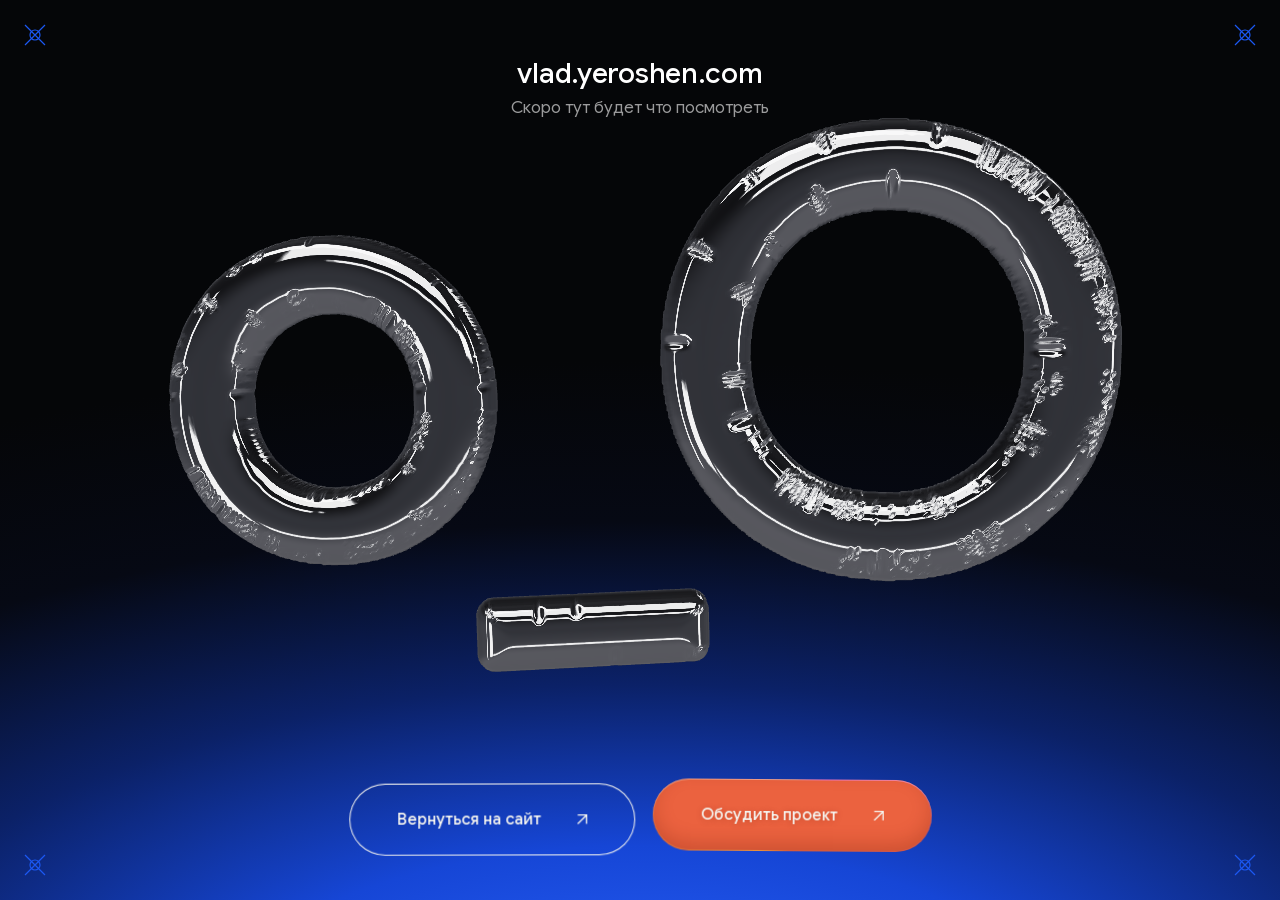
<file: index.html>
<!doctype html>
<html lang="ru">
<head>
<meta charset="utf-8">
<meta name="viewport" content="width=device-width, initial-scale=1">
<title>Портфолио — Ерошенко Влад</title>
<meta name="description" content="Скоро тут будет что посмотреть">
<meta name="theme-color" content="#050608">
<link rel="icon" href="/favicon.ico" sizes="any">
<link rel="icon" type="image/png" sizes="48x48" href="/favicon-48.png">
<link rel="icon" type="image/png" sizes="96x96" href="/favicon-96.png">
<link rel="apple-touch-icon" href="/apple-touch-icon.png">
<link rel="stylesheet" href="/fonts/fonts.css">
<style>
  :root {
    --bg: #050608;
    --blue: #1b58f3;
    --fg: #ffffff;
    --muted: rgba(255, 255, 255, 0.6);
    --orange: #eb623f;
  }
  * { box-sizing: border-box; margin: 0; padding: 0; }
  html, body { height: 100%; }
  body {
    background:
      radial-gradient(120% 75% at 50% 115%, #2a63ff 0%, #1646d6 28%, #0b2167 52%, #060914 76%, var(--bg) 100%),
      var(--bg);
    color: var(--fg);
    font-family: "Google Sans", system-ui, sans-serif;
    overflow: hidden;
    -webkit-font-smoothing: antialiased;
  }
  #scene {
    position: fixed;
    inset: 0;
    width: 100%;
    height: 100%;
    display: block;
    cursor: grab;
    touch-action: none;
  }
  #scene:active { cursor: grabbing; }
  .mark {
    position: fixed;
    width: 22px;
    height: 22px;
    color: var(--blue);
    pointer-events: none;
  }
  .mark.tl { top: 24px; left: 24px; }
  .mark.tr { top: 24px; right: 24px; }
  .mark.bl { bottom: 24px; left: 24px; }
  .mark.br { bottom: 24px; right: 24px; }
  .fallback {
    position: fixed;
    inset: 0;
    display: none;
    place-items: center;
    font-size: clamp(96px, 26vw, 300px);
    font-weight: 500;
    color: var(--blue);
  }
  .no-webgl .fallback { display: grid; }
  .caption {
    position: fixed;
    left: 0;
    right: 0;
    top: max(56px, env(safe-area-inset-top));
    padding: 0 16px;
    text-align: center;
    pointer-events: none;
  }
  .caption a {
    color: inherit;
    text-decoration: none;
    pointer-events: auto;
    transition: opacity 0.2s;
  }
  .caption a:hover, .caption a:focus-visible { opacity: 0.75; }

  /* The CTA from the home page (yeroshen.com), centred at the bottom */
  .cta-slot {
    position: fixed;
    left: 0;
    right: 0;
    bottom: max(48px, env(safe-area-inset-bottom));
    display: flex;
    flex-wrap: wrap;
    justify-content: center;
    gap: 16px;
    padding: 0 16px;
    pointer-events: none;
  }
  .cta {
    display: inline-flex;
    align-items: center;
    gap: 36px;
    height: 72px;
    padding: 0 48px;
    border-radius: 48px;
    background: var(--orange);
    color: #f5f4ef;
    font-size: 16px;
    font-weight: 500;
    line-height: 20px;
    text-decoration: none;
    pointer-events: auto;
    transition: filter 0.2s;
  }
  .cta:hover, .cta:focus-visible { filter: brightness(1.08); }
  /* Same size as the CTA, white outline instead of the fill */
  .cta-ghost { background: transparent; box-shadow: inset 0 0 0 1px #f5f4ef; transition: background-color 0.2s; will-change: transform; }
  .cta-ghost:hover, .cta-ghost:focus-visible { filter: none; background: rgba(245, 244, 239, 0.08); }
  .arrow { width: 10px; height: 10px; flex: none; }
  /* With JS the CTA becomes glossy orange glass: a hairline rim lit at two
     corners, light that turns towards the cursor, a 3D tilt and a light
     magnetic pull. The fill stays solid: over the empty dark page a see-through
     glass only muddies the colour. .is-glass is added by the script; without
     JS the plain orange button stays. */
  @media screen {
    .cta.is-glass {
      position: relative;
      isolation: isolate;           /* the rim sits under the label */
      --pink: 236, 72, 255;
      --gold: 255, 214, 74;
      background: var(--orange);
      box-shadow:
        inset 0 1px 0 rgba(255, 255, 255, 0.35),
        inset 0 -8px 18px rgba(120, 30, 10, 0.25);
      text-shadow: 0 1px 6px rgba(120, 30, 10, 0.3);
      will-change: transform;
    }
    .cta.is-glass::after {
      content: "";
      position: absolute;
      inset: 0;
      z-index: -1;
      border-radius: inherit;
      pointer-events: none;
    }
    /* The rim: a hairline that burns pink at one corner and gold at the
       opposite one, fading to faint glass in between. --ga turns it. */
    .cta.is-glass::after {
      padding: 1px;
      opacity: 0.48;
      filter: blur(0.4px);
      background: conic-gradient(from var(--ga, 45deg),
        rgb(var(--pink)) 0deg, rgba(var(--pink), 0.35) 40deg,
        rgba(255, 255, 255, 0.1) 80deg, rgba(255, 255, 255, 0.1) 140deg,
        rgba(var(--gold), 0.35) 150deg, rgb(var(--gold)) 180deg, rgba(var(--gold), 0.35) 220deg,
        rgba(255, 255, 255, 0.1) 260deg, rgba(255, 255, 255, 0.1) 320deg,
        rgba(var(--pink), 0.35) 330deg, rgb(var(--pink)) 360deg);
      -webkit-mask: linear-gradient(#000 0 0) content-box, linear-gradient(#000 0 0);
      -webkit-mask-composite: xor;
      mask-composite: exclude;
    }
    .cta.is-glass:hover, .cta.is-glass:focus-visible { filter: none; }
  }
  @media (max-width: 760px) {
    .cta { height: 60px; padding: 0 32px; gap: 24px; }
  }
  .caption h1 {
    font-size: clamp(20px, 2.4vw, 28px);
    font-weight: 500;
    letter-spacing: -0.01em;
  }
  .caption p {
    margin-top: 6px;
    font-size: clamp(14px, 1.4vw, 17px);
    font-weight: 400;
    color: var(--muted);
  }
</style>
</head>
<body>
<canvas id="scene" aria-label="Трёхмерный смайлик o_O"></canvas>
<div class="fallback" aria-hidden="true">o_O</div>

<svg width="0" height="0" style="position:absolute" aria-hidden="true">
  <symbol id="reg" viewBox="0 0 22 22" fill="none" stroke="currentColor" stroke-width="1.2">
    <circle cx="11" cy="11" r="5"/>
    <path d="M1 1 21 21M21 1 1 21"/>
  </symbol>
</svg>
<svg class="mark tl" aria-hidden="true"><use href="#reg"/></svg>
<svg class="mark tr" aria-hidden="true"><use href="#reg"/></svg>
<svg class="mark bl" aria-hidden="true"><use href="#reg"/></svg>
<svg class="mark br" aria-hidden="true"><use href="#reg"/></svg>

<div class="caption">
  <h1><a href="https://vlad.yeroshen.com/">vlad.yeroshen.com</a></h1>
  <p>Скоро тут будет что посмотреть</p>
</div>

<div class="cta-slot">
  <a class="cta cta-ghost" href="https://yeroshen.com/">Вернуться на сайт
    <svg class="arrow" viewBox="0 0 11.2803 11.2803" fill="none" aria-hidden="true"><path d="M0.53033 10.75L10.5303 0.75M10.5303 10.75V0.75H0.53033" stroke-width="1.5" stroke="currentColor"/></svg></a>
  <a class="cta cta-main" href="https://t.me/adam_showw" target="_blank" rel="noopener">Обсудить проект
    <svg class="arrow" viewBox="0 0 11.2803 11.2803" fill="none" aria-hidden="true"><path d="M0.53033 10.75L10.5303 0.75M10.5303 10.75V0.75H0.53033" stroke-width="1.5" stroke="currentColor"/></svg></a>
</div>
<script>
  // Glass CTA: a slow drifting float, and a light magnetic lean and 3D tilt
  // towards a nearby cursor. The glass itself never changes shape: only
  // position and a tilt in perspective.
  // Works with a mouse and with a finger; the hover effects need a mouse.
  // Both buttons float, each on its own phase; only the CTA gets the lit rim.
  function floatButton(glass, phase, lit) {
    const still = matchMedia("(prefers-reduced-motion: reduce)");
    const BASE = 0;
    const MAGNET = 275;         // cursor distance at which the glass starts to lean
    let pos = { x: 0, y: 0 }, vel = { x: 0, y: 0 }, lean = { x: 0, y: 0 }, leanTo = { x: 0, y: 0 };
    let rx = 0, rxVel = 0, ry = 0, ryVel = 0, hoverTilt = { x: 0, y: 0 }, sway = 1;
    const REST_GLOW = Math.PI / 4;   // pink corner top-right, gold bottom-left
    let glow = REST_GLOW, glowTo = REST_GLOW;
    let raf = 0, last = 0, t0 = performance.now();

    // Damped spring step: stiffness from the angular frequency w, damping ratio z
    function spring(x, v, target, w, z, dt) {
      const a = -w * w * (x - target) - 2 * z * w * v;
      v += a * dt;
      return [x + v * dt, v];
    }

    function frame(now) {
      const dt = Math.min((now - (last || now)) / 1000, 1 / 30) || 1 / 60;
      last = now;
      const t = (now - t0) / 1000 + phase;
      const calm = still.matches;
      // The magnetic lean eases in rather than jumping with every mouse event
      const ease = 1 - Math.exp(-dt * 2.2);
      lean.x += (leanTo.x - lean.x) * ease;
      lean.y += (leanTo.y - lean.y) * ease;

      const z = calm ? 1 : 0.75;
      [pos.x, vel.x] = spring(pos.x, vel.x, lean.x, 7, z, dt);
      [pos.y, vel.y] = spring(pos.y, vel.y, lean.y, 7, z, dt);

      // 3D tilt: towards the cursor at rest, into the motion while moving.
      // A critically damped spring, so it settles without wobbling.
      const clamp = (v) => Math.max(-12, Math.min(12, v));
      const ryTo = clamp(hoverTilt.y + vel.x * 0.006);
      const rxTo = clamp(hoverTilt.x - vel.y * 0.006);
      [ry, ryVel] = spring(ry, ryVel, ryTo, 6, 1, dt);
      [rx, rxVel] = spring(rx, rxVel, rxTo, 6, 1, dt);
      const speed = Math.hypot(vel.x, vel.y);

      // The drift fades out while held and back in once the glass has settled
      const settled = speed < 40 && Math.hypot(pos.x - lean.x, pos.y - lean.y) < 6;
      sway += ((settled && !calm ? 1 : 0) - sway) * (1 - Math.exp(-dt * (settled ? 0.9 : 6)));
      const fx = Math.sin(t * 0.36 + 0.5) * 1.6 * sway;
      const fy = (Math.sin(t * 0.8) * 2.6 + Math.sin(t * 0.47 + 1.3) * 1.4) * sway;
      const fr = (Math.sin(t * 0.6 + 1) * 0.45 + Math.sin(t * 0.29) * 0.25) * sway;

      glass.style.transform =
        `perspective(900px) translate(${pos.x + fx}px, ${pos.y + fy}px) ` +
        `rotate(${BASE + fr}deg) rotateX(${rx}deg) rotateY(${ry}deg)`;

      // Turn the lit corners towards the cursor (or, at rest, back to top-right),
      // the short way round
      const turn = Math.atan2(Math.sin(glowTo - glow), Math.cos(glowTo - glow));
      glow += turn * (1 - Math.exp(-dt * 2));
      glass.style.setProperty("--ga", `${glow * 180 / Math.PI}deg`);
      raf = requestAnimationFrame(frame);
    }

    // Magnetic hover: a nearby cursor pulls the resting glass a few pixels towards it
    function hover(e) {
      if (e.pointerType !== "mouse" || still.matches) return;
      const r = glass.getBoundingClientRect();
      const dx = e.clientX - (r.left + r.width / 2), dy = e.clientY - (r.top + r.height / 2);
      const d = Math.hypot(dx, dy) - r.width / 2;
      const pull = d < MAGNET ? (1 - Math.max(d, 0) / MAGNET) * 0.042 : 0;
      // CSS angle: 0 points up, clockwise. The pill is wide, so squash the
      // horizontal distance a little or the light would hug the short ends.
      glowTo = d < MAGNET * 2 ? Math.atan2(dx * 0.45, -dy) : REST_GLOW;
      leanTo = { x: Math.max(-8.3, Math.min(8.3, dx * pull)), y: Math.max(-5.5, Math.min(5.5, dy * pull)) };
      // Turn the face towards the cursor, as if the glass were looking at it
      const near = d < MAGNET ? 1 - Math.max(d, 0) / MAGNET : 0;
      hoverTilt = {
        x: -Math.max(-1, Math.min(1, dy / r.height)) * 8 * near,
        y: Math.max(-1, Math.min(1, dx / (r.width / 2))) * 8 * near,
      };
    }

    function setup() {
      if (lit) glass.classList.add("is-glass");
      raf = requestAnimationFrame(frame);
    }
    addEventListener("pointermove", hover, { passive: true });
    document.addEventListener("pointerleave", () => { leanTo = { x: 0, y: 0 }; hoverTilt = { x: 0, y: 0 }; glowTo = REST_GLOW; });
    setup();
  }
  floatButton(document.querySelector(".cta-ghost"), 2.7, false);
  floatButton(document.querySelector(".cta-main"), 0, true);
</script>

<script type="importmap">
{ "imports": {
  "three": "/vendor/three/three.module.min.js",
  "three/addons/": "/vendor/three/jsm/"
} }
</script>
<script type="module">
import * as THREE from "three";
import { mergeVertices } from "three/addons/utils/BufferGeometryUtils.js";

const canvas = document.getElementById("scene");
let renderer;
try {
  renderer = new THREE.WebGLRenderer({ canvas, antialias: true, alpha: true });
} catch (e) {
  document.documentElement.classList.add("no-webgl");
  throw e;
}
renderer.setPixelRatio(Math.min(window.devicePixelRatio, 2));
renderer.setClearColor(0x000000, 0);
renderer.toneMapping = THREE.ACESFilmicToneMapping;
renderer.toneMappingExposure = 1.0;

const scene = new THREE.Scene();
const camera = new THREE.PerspectiveCamera(35, 1, 0.1, 100);

// Studio environment: near-black room, a hard blue floor glow and a set of
// thin white strips — chrome reads as foil only with high-contrast reflections
function buildEnvironment() {
  const env = new THREE.Scene();
  const dome = new THREE.Mesh(
    new THREE.SphereGeometry(20, 64, 32),
    new THREE.ShaderMaterial({
      side: THREE.BackSide,
      vertexShader: `varying vec3 vDir; void main(){ vDir = normalize(position); gl_Position = projectionMatrix * modelViewMatrix * vec4(position,1.); }`,
      fragmentShader: `varying vec3 vDir; void main(){
        float h = vDir.y;
        vec3 top = vec3(0.01, 0.01, 0.012);
        vec3 mid = vec3(0.06, 0.062, 0.07);
        vec3 bot = vec3(0.14, 0.14, 0.15);
        vec3 c = h > 0. ? mix(mid, top, smoothstep(0., .5, h)) : mix(mid, bot, smoothstep(0.05, .55, -h));
        gl_FragColor = vec4(c, 1.);
      }`,
    })
  );
  env.add(dome);
  const strip = (w, h, x, y, z, intensity) => {
    const m = new THREE.Mesh(
      new THREE.PlaneGeometry(w, h),
      new THREE.MeshBasicMaterial({ color: new THREE.Color(1, 1, 1).multiplyScalar(intensity), side: THREE.DoubleSide })
    );
    m.position.set(x, y, z);
    m.lookAt(0, 0, 0);
    env.add(m);
  };
  strip(14, 6, 0, 9, 9, 2.2);     // broad soft key, above-front
  strip(12, 2.2, -4, 9, 5, 5);    // key, top-left
  strip(1.2, 10, 9, 1, 5, 4);     // tall rim, right
  strip(0.6, 10, -9, 0, 6, 2.5);  // thin left strip
  strip(8, 0.5, 0, 4, 11, 3);     // front top line
  strip(3, 3, 6, 6, -8, 2);       // back-right
  strip(2.5, 1.6, 5, 3, 9, 4);    // small window, front-right
  strip(1.6, 2.4, -6, -2, 8, 3);  // small window, low-left
  strip(10, 0.35, 0, -3, 9, 2.5); // low horizontal line
  const pmrem = new THREE.PMREMGenerator(renderer);
  return pmrem.fromScene(env, 0).texture;
}
scene.environment = buildEnvironment();

const chrome = new THREE.MeshPhysicalMaterial({
  color: 0xd9dade,
  metalness: 1,
  roughness: 0.05,
  envMapIntensity: 1.15,
});

// --- Foil balloon glyphs ---------------------------------------------------
// A glyph is rasterised, turned into a signed distance field, and inflated:
// height grows like a circle profile from the outline inwards, so the edge is
// a welded seam and the faces are puffy. Pleats ripple near the seam.

const INF = 1e20;
function edt1d(f, n, d, v, z) {
  let k = 0;
  v[0] = 0; z[0] = -INF; z[1] = INF;
  for (let q = 1; q < n; q++) {
    let s = ((f[q] + q * q) - (f[v[k]] + v[k] * v[k])) / (2 * q - 2 * v[k]);
    while (s <= z[k]) {
      k--;
      s = ((f[q] + q * q) - (f[v[k]] + v[k] * v[k])) / (2 * q - 2 * v[k]);
    }
    k++; v[k] = q; z[k] = s; z[k + 1] = INF;
  }
  k = 0;
  for (let q = 0; q < n; q++) {
    while (z[k + 1] < q) k++;
    d[q] = (q - v[k]) * (q - v[k]) + f[v[k]];
  }
}
// Squared Euclidean distance transform (Felzenszwalb & Huttenlocher)
function edt(grid, w, h) {
  const n = Math.max(w, h);
  const f = new Float64Array(n), d = new Float64Array(n);
  const v = new Int32Array(n), z = new Float64Array(n + 1);
  for (let x = 0; x < w; x++) {
    for (let y = 0; y < h; y++) f[y] = grid[y * w + x];
    edt1d(f, h, d, v, z);
    for (let y = 0; y < h; y++) grid[y * w + x] = d[y];
  }
  for (let y = 0; y < h; y++) {
    for (let x = 0; x < w; x++) f[x] = grid[y * w + x];
    edt1d(f, w, d, v, z);
    for (let x = 0; x < w; x++) grid[y * w + x] = d[x];
  }
  return grid;
}

function shapeSDF(w, h, draw, blurPx) {
  const c = document.createElement("canvas");
  c.width = w; c.height = h;
  const ctx = c.getContext("2d", { willReadFrequently: true });
  ctx.filter = `blur(${blurPx}px)`;  // rounds the corners like an inflated outline
  ctx.fillStyle = ctx.strokeStyle = "#fff";
  draw(ctx, w / 2, h / 2);
  const alpha = ctx.getImageData(0, 0, w, h).data;
  const toIn = new Float64Array(w * h), toOut = new Float64Array(w * h);
  for (let i = 0; i < w * h; i++) {
    const inside = alpha[i * 4 + 3] > 127;
    toIn[i] = inside ? 0 : INF;
    toOut[i] = inside ? INF : 0;
  }
  edt(toIn, w, h); edt(toOut, w, h);
  const sd = new Float32Array(w * h);
  for (let i = 0; i < w * h; i++) {
    sd[i] = toOut[i] > 0 ? Math.sqrt(toOut[i]) - 0.5 : -(Math.sqrt(toIn[i]) - 0.5);
  }
  return { sd, w, h };
}

const hash = (n) => { const x = Math.sin(n * 127.1 + 311.7) * 43758.5453; return x - Math.floor(x); };
const smooth = (a, b, x) => { const t = Math.max(0, Math.min(1, (x - a) / (b - a))); return t * t * (3 - 2 * t); };

function balloonShape({ sd, w, h }, { scale, step = 2, seed = 0 }) {
  const at = (x, y) => {
    x = Math.max(0, Math.min(w - 1.001, x)); y = Math.max(0, Math.min(h - 1.001, y));
    const x0 = x | 0, y0 = y | 0, fx = x - x0, fy = y - y0;
    const i = y0 * w + x0;
    return (sd[i] * (1 - fx) + sd[i + 1] * fx) * (1 - fy) + (sd[i + w] * (1 - fx) + sd[i + w + 1] * fx) * fy;
  };
  let maxD = 0;
  for (let i = 0; i < sd.length; i++) maxD = Math.max(maxD, sd[i]);
  const D = maxD * 0.92;            // half stroke width, px
  const puff = 0.95;                // thickness relative to stroke width
  const pleatK = (Math.PI * 2) / (D * 1.1);

  const nx = Math.ceil(w / step), ny = Math.ceil(h / step);
  const cols = nx + 1;
  const sdv = new Float32Array(cols * (ny + 1));
  for (let j = 0; j <= ny; j++) for (let i = 0; i <= nx; i++) sdv[j * cols + i] = at(i * step, j * step);
  const used = new Uint8Array(cols * (ny + 1));
  const cells = [];
  for (let j = 0; j < ny; j++) for (let i = 0; i < nx; i++) {
    const a = j * cols + i, b = a + 1, d = a + cols, c = d + 1;
    if (sdv[a] > 0 || sdv[b] > 0 || sdv[c] > 0 || sdv[d] > 0) {
      cells.push(a, b, c, d);
      used[a] = used[b] = used[c] = used[d] = 1;
    }
  }

  const front = new Map();
  const verts = [];
  const cx = w / 2, cy = h / 2;
  const px2 = new Float32Array(used.length * 2), sv = new Float32Array(used.length);
  const hv = new Float32Array(used.length), along = new Float32Array(used.length);
  for (let k = 0; k < used.length; k++) {
    if (!used[k]) continue;
    let x = (k % cols) * step, y = ((k / cols) | 0) * step;
    let s = sdv[k];
    let gx = at(x + 1, y) - at(x - 1, y), gy = at(x, y + 1) - at(x, y - 1);
    const gl = Math.hypot(gx, gy) || 1; gx /= gl; gy /= gl;
    if (s < 0) { x -= gx * s; y -= gy * s; s = 0; }  // snap onto the outline
    const t = s / D;
    px2[k * 2] = x; px2[k * 2 + 1] = y; sv[k] = s;
    hv[k] = Math.sqrt(Math.max(0, 1 - Math.pow(1 - Math.min(t, 1), 2)));
    along[k] = (x * -gy + y * gx) * pleatK;
  }
  // Relax the height field so the ridge along the stroke's middle becomes a
  // soft inflated dome instead of a bevel; the seam stays pinned at zero
  const tmp = new Float32Array(hv.length);
  for (let it = 0; it < 7; it++) {
    for (let k = 0; k < hv.length; k++) {
      if (!used[k] || sv[k] <= 0) { tmp[k] = hv[k]; continue; }
      let sum = 0, n = 0;
      for (const nb of [k - 1, k + 1, k - cols, k + cols]) {
        if (nb >= 0 && nb < hv.length && used[nb]) { sum += hv[nb]; n++; }
      }
      tmp[k] = n ? hv[k] * 0.3 + (sum / n) * 0.7 : hv[k];
    }
    hv.set(tmp);
  }
  for (let k = 0; k < used.length; k++) {
    if (!used[k]) continue;
    const t = sv[k] / D;
    // Sparse sharp creases: short stress lines running in from the seam,
    // each with its own length and depth, like real foil film
    const per = along[k] / (Math.PI * 2);
    const ci = Math.floor(per), local = per - ci;
    const r1 = hash(ci + seed * 97), r2 = hash(ci * 1.7 + seed * 31);
    let crease = 0;
    if (r1 > 0.5) {
      const len = 0.35 + r2 * 0.6;
      const across = Math.exp(-Math.pow((local - 0.5) / 0.1, 2));
      crease = across * (1 - smooth(len * 0.4, len, t)) * (0.5 + 0.5 * r1);
    }
    // A shallow groove just inside the outline reads as the welded seam
    const groove = Math.exp(-Math.pow(t / 0.09, 2)) * 0.18;
    const zz = D * puff * Math.sqrt(hv[k]) * (1 - 0.16 * crease - groove) * scale;
    const X = (px2[k * 2] - cx) * scale, Y = -(px2[k * 2 + 1] - cy) * scale;
    front.set(k, verts.length / 3);
    verts.push(X, Y, zz);
  }
  const frontCount = verts.length / 3;
  for (let i = 0; i < frontCount; i++) verts.push(verts[i * 3], verts[i * 3 + 1], -verts[i * 3 + 2]);

  const idx = [];
  for (let q = 0; q < cells.length; q += 4) {
    const a = front.get(cells[q]), b = front.get(cells[q + 1]), c = front.get(cells[q + 2]), d = front.get(cells[q + 3]);
    idx.push(a, d, b, b, d, c);
    idx.push(a + frontCount, b + frontCount, d + frontCount, b + frontCount, c + frontCount, d + frontCount);
  }
  const geo = new THREE.BufferGeometry();
  geo.setAttribute("position", new THREE.Float32BufferAttribute(verts, 3));
  geo.setIndex(idx);
  const merged = mergeVertices(geo, 1e-5);
  merged.computeVertexNormals();
  merged.computeBoundingBox();
  return merged;
}

// The o_O logo from o_O.svg (viewBox 768×431), rasterised at K px per unit
const LOGO = {
  big: "M593.072 354.378C567.85 354.378 544.544 350.068 523.154 341.448C501.764 332.509 483.247 320.217 467.603 304.573C452.278 288.61 440.147 269.934 431.207 248.543C422.587 226.834 418.277 203.049 418.277 177.189C418.277 151.329 422.587 127.704 431.207 106.313C440.147 84.6037 452.278 65.927 467.603 50.2834C483.247 34.3204 501.764 22.0289 523.154 13.4089C544.544 4.46964 567.85 0 593.072 0C618.293 0 641.44 4.46964 662.511 13.4089C683.901 22.0289 702.418 34.3204 718.062 50.2834C733.706 65.927 745.837 84.6037 754.457 106.313C763.397 127.704 767.866 151.329 767.866 177.189C767.866 203.049 763.397 226.834 754.457 248.543C745.837 269.934 733.706 288.61 718.062 304.573C702.418 320.217 683.901 332.509 662.511 341.448C641.44 350.068 618.293 354.378 593.072 354.378ZM593.072 313.672C612.227 313.672 629.787 310.48 645.75 304.094C662.032 297.39 675.92 288.132 687.413 276.319C699.226 264.187 708.324 249.82 714.71 233.219C721.414 216.298 724.766 197.621 724.766 177.189C724.766 156.756 721.414 138.239 714.71 121.638C708.324 104.717 699.226 90.3504 687.413 78.5378C675.92 66.4059 662.032 57.1474 645.75 50.7622C629.787 44.0578 612.227 40.7055 593.072 40.7055C573.916 40.7055 556.197 44.0578 539.915 50.7622C523.952 57.1474 510.064 66.4059 498.252 78.5378C486.758 90.3504 477.66 104.717 470.955 121.638C464.57 138.239 461.377 156.756 461.377 177.189C461.377 197.621 464.57 216.298 470.955 233.219C477.66 249.82 486.758 264.187 498.252 276.319C510.064 288.132 523.952 297.39 539.915 304.094C556.197 310.48 573.916 313.672 593.072 313.672Z",
  bar: "M258.413 395.083H430.813V431H258.413V395.083Z",
  small: "M124.511 349.589C106.633 349.589 90.0311 346.556 74.7067 340.49C59.3822 334.105 46.133 325.485 34.9589 314.63C24.1041 303.456 15.4841 290.207 9.09889 274.882C3.03296 259.558 0 242.956 0 225.078C0 207.199 3.03296 190.598 9.09889 175.273C15.4841 159.949 24.1041 146.859 34.9589 136.004C46.133 124.83 59.3822 116.21 74.7067 110.144C90.0311 103.759 106.633 100.567 124.511 100.567C142.39 100.567 158.991 103.759 174.316 110.144C189.64 116.21 202.73 124.83 213.584 136.004C224.759 146.859 233.379 159.949 239.444 175.273C245.83 190.598 249.022 207.199 249.022 225.078C249.022 242.956 245.83 259.558 239.444 274.882C233.379 290.207 224.759 303.456 213.584 314.63C202.73 325.485 189.64 334.105 174.316 340.49C158.991 346.556 142.39 349.589 124.511 349.589ZM124.511 313.672C136.962 313.672 148.456 311.597 158.991 307.447C169.527 302.977 178.626 296.911 186.288 289.249C193.95 281.267 199.856 271.849 204.007 260.994C208.476 250.14 210.711 238.167 210.711 225.078C210.711 211.988 208.476 200.016 204.007 189.161C199.856 178.306 193.95 169.048 186.288 161.386C178.626 153.404 169.527 147.338 158.991 143.188C148.456 138.718 136.962 136.483 124.511 136.483C112.06 136.483 100.567 138.718 90.0311 143.188C79.4956 147.338 70.3967 153.404 62.7344 161.386C55.0722 169.048 49.0063 178.306 44.5367 189.161C40.3863 200.016 38.3111 211.988 38.3111 225.078C38.3111 238.167 40.3863 250.14 44.5367 260.994C49.0063 271.849 55.0722 281.267 62.7344 289.249C70.3967 296.911 79.4956 302.977 90.0311 307.447C100.567 311.597 112.06 313.672 124.511 313.672Z",
};
const K = 1.3;
const U = 0.0071;                   // world units per logo unit
// Centre of each part's bounding box and its size, in logo units
const parts = {
  small: { at: [124.5, 225], size: [249, 249], grow: 30 },
  bar:   { at: [344.6, 413], size: [172.4, 36], grow: 26 },
  big:   { at: [593, 177.2], size: [349.6, 354.4], grow: 34 },
};
const PAD = 40;

const face = new THREE.Group();
scene.add(face);
const pivots = {};
Object.entries(parts).forEach(([name, p], i) => {
  const path = new Path2D(LOGO[name]);
  const w = Math.round((p.size[0] + PAD * 2) * K), h = Math.round((p.size[1] + PAD * 2) * K);
  const sdf = shapeSDF(w, h, (c, x, y) => {
    c.translate(x - p.at[0] * K, y - p.at[1] * K);
    c.scale(K, K);
    c.fill(path);
    // Thicken the eye rings: stroking the outline grows it evenly on both sides
    if (p.grow) { c.lineWidth = p.grow; c.lineJoin = "round"; c.stroke(path); }
  }, 5);
  const mesh = new THREE.Mesh(balloonShape(sdf, { scale: U / K, seed: i * 1.7 }), chrome);
  const pivot = new THREE.Group();
  pivot.add(mesh);
  pivot.position.set((p.at[0] - 384) * U, -(p.at[1] - 215.5) * U, 0);
  pivot.userData = { baseY: pivot.position.y, phase: i * 1.3 };
  face.add(pivot);
  pivots[name] = pivot;
});
const faceWidth = 768 * U;

function resize() {
  const w = window.innerWidth, h = window.innerHeight;
  renderer.setSize(w, h, false);
  camera.aspect = w / h;
  const tanHalf = Math.tan(THREE.MathUtils.degToRad(camera.fov / 2));
  const fitWidth = (faceWidth + 1.2) / (2 * tanHalf * camera.aspect);
  camera.position.set(0, 0.15, Math.max(8.6, fitWidth));
  camera.lookAt(0, -0.35, 0);
  camera.updateProjectionMatrix();
}
window.addEventListener("resize", resize);
resize();

// Pointer: face looks at the cursor; drag spins it; click makes the big eye pop
const target = new THREE.Vector2();
let dragging = false, lastX = 0, spin = 0, spinVel = 0, surprise = 0;
canvas.addEventListener("pointermove", (e) => {
  target.x = (e.clientX / window.innerWidth) * 2 - 1;
  target.y = (e.clientY / window.innerHeight) * 2 - 1;
  if (dragging) {
    spinVel = (e.clientX - lastX) * 0.01;
    spin += spinVel;
    lastX = e.clientX;
  }
});
canvas.addEventListener("pointerdown", (e) => {
  dragging = true;
  lastX = e.clientX;
  canvas.setPointerCapture(e.pointerId);
  surprise = 1;
});
canvas.addEventListener("pointerup", () => { dragging = false; });

const reduceMotion = window.matchMedia("(prefers-reduced-motion: reduce)").matches;
const amp = reduceMotion ? 0 : 1;

const clock = new THREE.Clock();
function tick() {
  const dt = Math.min(clock.getDelta(), 0.05);
  const t = clock.elapsedTime;

  if (!dragging) {
    spinVel *= 0.94;
    spin += spinVel;
    spin *= 0.97;
  }
  face.rotation.y += (target.x * 0.45 + spin - face.rotation.y) * 0.08;
  face.rotation.x += (target.y * 0.25 - face.rotation.x) * 0.08;

  surprise = Math.max(0, surprise - dt * 1.8);
  const pop = 1 + Math.sin(surprise * Math.PI) * 0.16;

  for (const p of face.children) {
    p.position.y = p.userData.baseY + Math.sin(t * 1.3 + p.userData.phase) * 0.05 * amp;
    p.rotation.y = Math.sin(t * 0.55 + p.userData.phase * 2) * 0.12 * amp;
  }
  pivots.big.scale.set(pop, pop, pop);
  pivots.small.rotation.z = Math.sin(t * 0.9) * 0.06 * amp;
  pivots.big.rotation.z = Math.sin(t * 0.7 + 1) * 0.05 * amp;
  pivots.bar.rotation.z = Math.sin(t * 1.1 + 2) * 0.05 * amp;

  renderer.render(scene, camera);
  requestAnimationFrame(tick);
}
tick();
</script>
<script>
  // Links that leave *.yeroshen.com open in a new tab; our own pages open in place
  document.addEventListener("DOMContentLoaded", () => {
    for (const a of document.querySelectorAll("a[href]")) {
      const host = new URL(a.href, location.href).hostname;
      if (host && host !== "yeroshen.com" && !host.endsWith(".yeroshen.com") && host !== location.hostname) {
        a.target = "_blank";
        a.rel = "noopener";
      }
    }
  });
</script>
</body>
</html>
</file>
<file: fonts/fonts.css>
/* Google Sans, Inter and IBM Plex Mono, served from this site instead of Google Fonts
   (no visitor IP goes to Google). Subsets: Latin, Cyrillic, symbols. */
@font-face {
  font-family: 'Google Sans';
  font-style: normal;
  font-weight: 400;
  font-display: swap;
  src: url(google-sans-400-cyrillic-ext.woff2) format('woff2');
  unicode-range: U+0460-052F, U+1C80-1C8A, U+20B4, U+2DE0-2DFF, U+A640-A69F, U+FE2E-FE2F;
}
@font-face {
  font-family: 'Google Sans';
  font-style: normal;
  font-weight: 400;
  font-display: swap;
  src: url(google-sans-400-cyrillic.woff2) format('woff2');
  unicode-range: U+0301, U+0400-045F, U+0490-0491, U+04B0-04B1, U+2116;
}
@font-face {
  font-family: 'Google Sans';
  font-style: normal;
  font-weight: 400;
  font-display: swap;
  src: url(google-sans-400-symbols.woff2) format('woff2');
  unicode-range: U+0001-000C, U+000E-001F, U+007F-009F, U+20DD-20E0, U+20E2-20E4, U+2150-218F, U+2190, U+2192, U+2194-2199, U+21AF, U+21E6-21F0, U+21F3, U+2218-2219, U+2299, U+22C4-22C6, U+2300-243F, U+2440-244A, U+2460-24FF, U+25A0-27BF, U+2800-28FF, U+2921-2922, U+2981, U+29BF, U+29EB, U+2B00-2BFF, U+4DC0-4DFF, U+FFF9-FFFB, U+10140-1018E, U+10190-1019C, U+101A0, U+101D0-101FD, U+102E0-102FB, U+10E60-10E7E, U+1D2C0-1D2D3, U+1D2E0-1D37F, U+1F000-1F0FF, U+1F100-1F1AE, U+1F1E6-1F1FF, U+1F30D-1F30F, U+1F315, U+1F31C, U+1F31E, U+1F320-1F32C, U+1F336, U+1F378, U+1F37D, U+1F382, U+1F393-1F39F, U+1F3A7-1F3A8, U+1F3AC-1F3AF, U+1F3C2, U+1F3C4-1F3C6, U+1F3CA-1F3CE, U+1F3D4-1F3E0, U+1F3ED, U+1F3F1-1F3F3, U+1F3F5-1F3F7, U+1F408, U+1F415, U+1F41F, U+1F426, U+1F43F, U+1F441-1F442, U+1F444, U+1F446-1F449, U+1F44C-1F44E, U+1F453, U+1F46A, U+1F47D, U+1F4A3, U+1F4B0, U+1F4B3, U+1F4B9, U+1F4BB, U+1F4BF, U+1F4C8-1F4CB, U+1F4D6, U+1F4DA, U+1F4DF, U+1F4E3-1F4E6, U+1F4EA-1F4ED, U+1F4F7, U+1F4F9-1F4FB, U+1F4FD-1F4FE, U+1F503, U+1F507-1F50B, U+1F50D, U+1F512-1F513, U+1F53E-1F54A, U+1F54F-1F5FA, U+1F610, U+1F650-1F67F, U+1F687, U+1F68D, U+1F691, U+1F694, U+1F698, U+1F6AD, U+1F6B2, U+1F6B9-1F6BA, U+1F6BC, U+1F6C6-1F6CF, U+1F6D3-1F6D7, U+1F6E0-1F6EA, U+1F6F0-1F6F3, U+1F6F7-1F6FC, U+1F700-1F80B, U+1F810-1F847, U+1F850-1F859, U+1F860-1F887, U+1F890-1F8AD, U+1F8B0-1F8BB, U+1F8C0-1F8C1, U+1F8D0-1F8D8, U+1F900-1F90B, U+1F93B, U+1F946, U+1F984, U+1F996, U+1F9E9, U+1FA00-1FA6F, U+1FA70-1FA7C, U+1FA80-1FAC6, U+1FAC8, U+1FACC-1FADD, U+1FADF-1FAEB, U+1FAEF-1FAFA, U+1FB00-1FBFF;
}
@font-face {
  font-family: 'Google Sans';
  font-style: normal;
  font-weight: 400;
  font-display: swap;
  src: url(google-sans-400-latin-ext.woff2) format('woff2');
  unicode-range: U+0100-02BA, U+02BD-02C5, U+02C7-02CC, U+02CE-02D7, U+02DD-02FF, U+0304, U+0308, U+0329, U+1D00-1DBF, U+1E00-1E9F, U+1EF2-1EFF, U+2020, U+20A0-20AB, U+20AD-20C4, U+2113, U+2C60-2C7F, U+A720-A7FF;
}
@font-face {
  font-family: 'Google Sans';
  font-style: normal;
  font-weight: 400;
  font-display: swap;
  src: url(google-sans-400-latin.woff2) format('woff2');
  unicode-range: U+0000-00FF, U+0131, U+0152-0153, U+02BB-02BC, U+02C6, U+02DA, U+02DC, U+0304, U+0308, U+0329, U+2000-206F, U+20AC, U+2122, U+2191, U+2193, U+2212, U+2215, U+FEFF, U+FFFD;
}
@font-face {
  font-family: 'Google Sans';
  font-style: normal;
  font-weight: 500;
  font-display: swap;
  src: url(google-sans-400-cyrillic-ext.woff2) format('woff2');
  unicode-range: U+0460-052F, U+1C80-1C8A, U+20B4, U+2DE0-2DFF, U+A640-A69F, U+FE2E-FE2F;
}
@font-face {
  font-family: 'Google Sans';
  font-style: normal;
  font-weight: 500;
  font-display: swap;
  src: url(google-sans-400-cyrillic.woff2) format('woff2');
  unicode-range: U+0301, U+0400-045F, U+0490-0491, U+04B0-04B1, U+2116;
}
@font-face {
  font-family: 'Google Sans';
  font-style: normal;
  font-weight: 500;
  font-display: swap;
  src: url(google-sans-400-symbols.woff2) format('woff2');
  unicode-range: U+0001-000C, U+000E-001F, U+007F-009F, U+20DD-20E0, U+20E2-20E4, U+2150-218F, U+2190, U+2192, U+2194-2199, U+21AF, U+21E6-21F0, U+21F3, U+2218-2219, U+2299, U+22C4-22C6, U+2300-243F, U+2440-244A, U+2460-24FF, U+25A0-27BF, U+2800-28FF, U+2921-2922, U+2981, U+29BF, U+29EB, U+2B00-2BFF, U+4DC0-4DFF, U+FFF9-FFFB, U+10140-1018E, U+10190-1019C, U+101A0, U+101D0-101FD, U+102E0-102FB, U+10E60-10E7E, U+1D2C0-1D2D3, U+1D2E0-1D37F, U+1F000-1F0FF, U+1F100-1F1AE, U+1F1E6-1F1FF, U+1F30D-1F30F, U+1F315, U+1F31C, U+1F31E, U+1F320-1F32C, U+1F336, U+1F378, U+1F37D, U+1F382, U+1F393-1F39F, U+1F3A7-1F3A8, U+1F3AC-1F3AF, U+1F3C2, U+1F3C4-1F3C6, U+1F3CA-1F3CE, U+1F3D4-1F3E0, U+1F3ED, U+1F3F1-1F3F3, U+1F3F5-1F3F7, U+1F408, U+1F415, U+1F41F, U+1F426, U+1F43F, U+1F441-1F442, U+1F444, U+1F446-1F449, U+1F44C-1F44E, U+1F453, U+1F46A, U+1F47D, U+1F4A3, U+1F4B0, U+1F4B3, U+1F4B9, U+1F4BB, U+1F4BF, U+1F4C8-1F4CB, U+1F4D6, U+1F4DA, U+1F4DF, U+1F4E3-1F4E6, U+1F4EA-1F4ED, U+1F4F7, U+1F4F9-1F4FB, U+1F4FD-1F4FE, U+1F503, U+1F507-1F50B, U+1F50D, U+1F512-1F513, U+1F53E-1F54A, U+1F54F-1F5FA, U+1F610, U+1F650-1F67F, U+1F687, U+1F68D, U+1F691, U+1F694, U+1F698, U+1F6AD, U+1F6B2, U+1F6B9-1F6BA, U+1F6BC, U+1F6C6-1F6CF, U+1F6D3-1F6D7, U+1F6E0-1F6EA, U+1F6F0-1F6F3, U+1F6F7-1F6FC, U+1F700-1F80B, U+1F810-1F847, U+1F850-1F859, U+1F860-1F887, U+1F890-1F8AD, U+1F8B0-1F8BB, U+1F8C0-1F8C1, U+1F8D0-1F8D8, U+1F900-1F90B, U+1F93B, U+1F946, U+1F984, U+1F996, U+1F9E9, U+1FA00-1FA6F, U+1FA70-1FA7C, U+1FA80-1FAC6, U+1FAC8, U+1FACC-1FADD, U+1FADF-1FAEB, U+1FAEF-1FAFA, U+1FB00-1FBFF;
}
@font-face {
  font-family: 'Google Sans';
  font-style: normal;
  font-weight: 500;
  font-display: swap;
  src: url(google-sans-400-latin-ext.woff2) format('woff2');
  unicode-range: U+0100-02BA, U+02BD-02C5, U+02C7-02CC, U+02CE-02D7, U+02DD-02FF, U+0304, U+0308, U+0329, U+1D00-1DBF, U+1E00-1E9F, U+1EF2-1EFF, U+2020, U+20A0-20AB, U+20AD-20C4, U+2113, U+2C60-2C7F, U+A720-A7FF;
}
@font-face {
  font-family: 'Google Sans';
  font-style: normal;
  font-weight: 500;
  font-display: swap;
  src: url(google-sans-400-latin.woff2) format('woff2');
  unicode-range: U+0000-00FF, U+0131, U+0152-0153, U+02BB-02BC, U+02C6, U+02DA, U+02DC, U+0304, U+0308, U+0329, U+2000-206F, U+20AC, U+2122, U+2191, U+2193, U+2212, U+2215, U+FEFF, U+FFFD;
}
@font-face {
  font-family: 'Google Sans';
  font-style: normal;
  font-weight: 700;
  font-display: swap;
  src: url(google-sans-400-cyrillic-ext.woff2) format('woff2');
  unicode-range: U+0460-052F, U+1C80-1C8A, U+20B4, U+2DE0-2DFF, U+A640-A69F, U+FE2E-FE2F;
}
@font-face {
  font-family: 'Google Sans';
  font-style: normal;
  font-weight: 700;
  font-display: swap;
  src: url(google-sans-400-cyrillic.woff2) format('woff2');
  unicode-range: U+0301, U+0400-045F, U+0490-0491, U+04B0-04B1, U+2116;
}
@font-face {
  font-family: 'Google Sans';
  font-style: normal;
  font-weight: 700;
  font-display: swap;
  src: url(google-sans-400-symbols.woff2) format('woff2');
  unicode-range: U+0001-000C, U+000E-001F, U+007F-009F, U+20DD-20E0, U+20E2-20E4, U+2150-218F, U+2190, U+2192, U+2194-2199, U+21AF, U+21E6-21F0, U+21F3, U+2218-2219, U+2299, U+22C4-22C6, U+2300-243F, U+2440-244A, U+2460-24FF, U+25A0-27BF, U+2800-28FF, U+2921-2922, U+2981, U+29BF, U+29EB, U+2B00-2BFF, U+4DC0-4DFF, U+FFF9-FFFB, U+10140-1018E, U+10190-1019C, U+101A0, U+101D0-101FD, U+102E0-102FB, U+10E60-10E7E, U+1D2C0-1D2D3, U+1D2E0-1D37F, U+1F000-1F0FF, U+1F100-1F1AE, U+1F1E6-1F1FF, U+1F30D-1F30F, U+1F315, U+1F31C, U+1F31E, U+1F320-1F32C, U+1F336, U+1F378, U+1F37D, U+1F382, U+1F393-1F39F, U+1F3A7-1F3A8, U+1F3AC-1F3AF, U+1F3C2, U+1F3C4-1F3C6, U+1F3CA-1F3CE, U+1F3D4-1F3E0, U+1F3ED, U+1F3F1-1F3F3, U+1F3F5-1F3F7, U+1F408, U+1F415, U+1F41F, U+1F426, U+1F43F, U+1F441-1F442, U+1F444, U+1F446-1F449, U+1F44C-1F44E, U+1F453, U+1F46A, U+1F47D, U+1F4A3, U+1F4B0, U+1F4B3, U+1F4B9, U+1F4BB, U+1F4BF, U+1F4C8-1F4CB, U+1F4D6, U+1F4DA, U+1F4DF, U+1F4E3-1F4E6, U+1F4EA-1F4ED, U+1F4F7, U+1F4F9-1F4FB, U+1F4FD-1F4FE, U+1F503, U+1F507-1F50B, U+1F50D, U+1F512-1F513, U+1F53E-1F54A, U+1F54F-1F5FA, U+1F610, U+1F650-1F67F, U+1F687, U+1F68D, U+1F691, U+1F694, U+1F698, U+1F6AD, U+1F6B2, U+1F6B9-1F6BA, U+1F6BC, U+1F6C6-1F6CF, U+1F6D3-1F6D7, U+1F6E0-1F6EA, U+1F6F0-1F6F3, U+1F6F7-1F6FC, U+1F700-1F80B, U+1F810-1F847, U+1F850-1F859, U+1F860-1F887, U+1F890-1F8AD, U+1F8B0-1F8BB, U+1F8C0-1F8C1, U+1F8D0-1F8D8, U+1F900-1F90B, U+1F93B, U+1F946, U+1F984, U+1F996, U+1F9E9, U+1FA00-1FA6F, U+1FA70-1FA7C, U+1FA80-1FAC6, U+1FAC8, U+1FACC-1FADD, U+1FADF-1FAEB, U+1FAEF-1FAFA, U+1FB00-1FBFF;
}
@font-face {
  font-family: 'Google Sans';
  font-style: normal;
  font-weight: 700;
  font-display: swap;
  src: url(google-sans-400-latin-ext.woff2) format('woff2');
  unicode-range: U+0100-02BA, U+02BD-02C5, U+02C7-02CC, U+02CE-02D7, U+02DD-02FF, U+0304, U+0308, U+0329, U+1D00-1DBF, U+1E00-1E9F, U+1EF2-1EFF, U+2020, U+20A0-20AB, U+20AD-20C4, U+2113, U+2C60-2C7F, U+A720-A7FF;
}
@font-face {
  font-family: 'Google Sans';
  font-style: normal;
  font-weight: 700;
  font-display: swap;
  src: url(google-sans-400-latin.woff2) format('woff2');
  unicode-range: U+0000-00FF, U+0131, U+0152-0153, U+02BB-02BC, U+02C6, U+02DA, U+02DC, U+0304, U+0308, U+0329, U+2000-206F, U+20AC, U+2122, U+2191, U+2193, U+2212, U+2215, U+FEFF, U+FFFD;
}
@font-face {
  font-family: 'IBM Plex Mono';
  font-style: normal;
  font-weight: 400;
  font-display: swap;
  src: url(ibm-plex-mono-400-cyrillic-ext.woff2) format('woff2');
  unicode-range: U+0460-052F, U+1C80-1C8A, U+20B4, U+2DE0-2DFF, U+A640-A69F, U+FE2E-FE2F;
}
@font-face {
  font-family: 'IBM Plex Mono';
  font-style: normal;
  font-weight: 400;
  font-display: swap;
  src: url(ibm-plex-mono-400-cyrillic.woff2) format('woff2');
  unicode-range: U+0301, U+0400-045F, U+0490-0491, U+04B0-04B1, U+2116;
}
@font-face {
  font-family: 'IBM Plex Mono';
  font-style: normal;
  font-weight: 400;
  font-display: swap;
  src: url(ibm-plex-mono-400-latin-ext.woff2) format('woff2');
  unicode-range: U+0100-02BA, U+02BD-02C5, U+02C7-02CC, U+02CE-02D7, U+02DD-02FF, U+0304, U+0308, U+0329, U+1D00-1DBF, U+1E00-1E9F, U+1EF2-1EFF, U+2020, U+20A0-20AB, U+20AD-20C4, U+2113, U+2C60-2C7F, U+A720-A7FF;
}
@font-face {
  font-family: 'IBM Plex Mono';
  font-style: normal;
  font-weight: 400;
  font-display: swap;
  src: url(ibm-plex-mono-400-latin.woff2) format('woff2');
  unicode-range: U+0000-00FF, U+0131, U+0152-0153, U+02BB-02BC, U+02C6, U+02DA, U+02DC, U+0304, U+0308, U+0329, U+2000-206F, U+20AC, U+2122, U+2191, U+2193, U+2212, U+2215, U+FEFF, U+FFFD;
}
@font-face {
  font-family: 'Inter';
  font-style: normal;
  font-weight: 400;
  font-display: swap;
  src: url(inter-400-cyrillic-ext.woff2) format('woff2');
  unicode-range: U+0460-052F, U+1C80-1C8A, U+20B4, U+2DE0-2DFF, U+A640-A69F, U+FE2E-FE2F;
}
@font-face {
  font-family: 'Inter';
  font-style: normal;
  font-weight: 400;
  font-display: swap;
  src: url(inter-400-cyrillic.woff2) format('woff2');
  unicode-range: U+0301, U+0400-045F, U+0490-0491, U+04B0-04B1, U+2116;
}
@font-face {
  font-family: 'Inter';
  font-style: normal;
  font-weight: 400;
  font-display: swap;
  src: url(inter-400-latin-ext.woff2) format('woff2');
  unicode-range: U+0100-02BA, U+02BD-02C5, U+02C7-02CC, U+02CE-02D7, U+02DD-02FF, U+0304, U+0308, U+0329, U+1D00-1DBF, U+1E00-1E9F, U+1EF2-1EFF, U+2020, U+20A0-20AB, U+20AD-20C4, U+2113, U+2C60-2C7F, U+A720-A7FF;
}
@font-face {
  font-family: 'Inter';
  font-style: normal;
  font-weight: 400;
  font-display: swap;
  src: url(inter-400-latin.woff2) format('woff2');
  unicode-range: U+0000-00FF, U+0131, U+0152-0153, U+02BB-02BC, U+02C6, U+02DA, U+02DC, U+0304, U+0308, U+0329, U+2000-206F, U+20AC, U+2122, U+2191, U+2193, U+2212, U+2215, U+FEFF, U+FFFD;
}
@font-face {
  font-family: 'Inter';
  font-style: normal;
  font-weight: 500;
  font-display: swap;
  src: url(inter-400-cyrillic-ext.woff2) format('woff2');
  unicode-range: U+0460-052F, U+1C80-1C8A, U+20B4, U+2DE0-2DFF, U+A640-A69F, U+FE2E-FE2F;
}
@font-face {
  font-family: 'Inter';
  font-style: normal;
  font-weight: 500;
  font-display: swap;
  src: url(inter-400-cyrillic.woff2) format('woff2');
  unicode-range: U+0301, U+0400-045F, U+0490-0491, U+04B0-04B1, U+2116;
}
@font-face {
  font-family: 'Inter';
  font-style: normal;
  font-weight: 500;
  font-display: swap;
  src: url(inter-400-latin-ext.woff2) format('woff2');
  unicode-range: U+0100-02BA, U+02BD-02C5, U+02C7-02CC, U+02CE-02D7, U+02DD-02FF, U+0304, U+0308, U+0329, U+1D00-1DBF, U+1E00-1E9F, U+1EF2-1EFF, U+2020, U+20A0-20AB, U+20AD-20C4, U+2113, U+2C60-2C7F, U+A720-A7FF;
}
@font-face {
  font-family: 'Inter';
  font-style: normal;
  font-weight: 500;
  font-display: swap;
  src: url(inter-400-latin.woff2) format('woff2');
  unicode-range: U+0000-00FF, U+0131, U+0152-0153, U+02BB-02BC, U+02C6, U+02DA, U+02DC, U+0304, U+0308, U+0329, U+2000-206F, U+20AC, U+2122, U+2191, U+2193, U+2212, U+2215, U+FEFF, U+FFFD;
}
</file>
